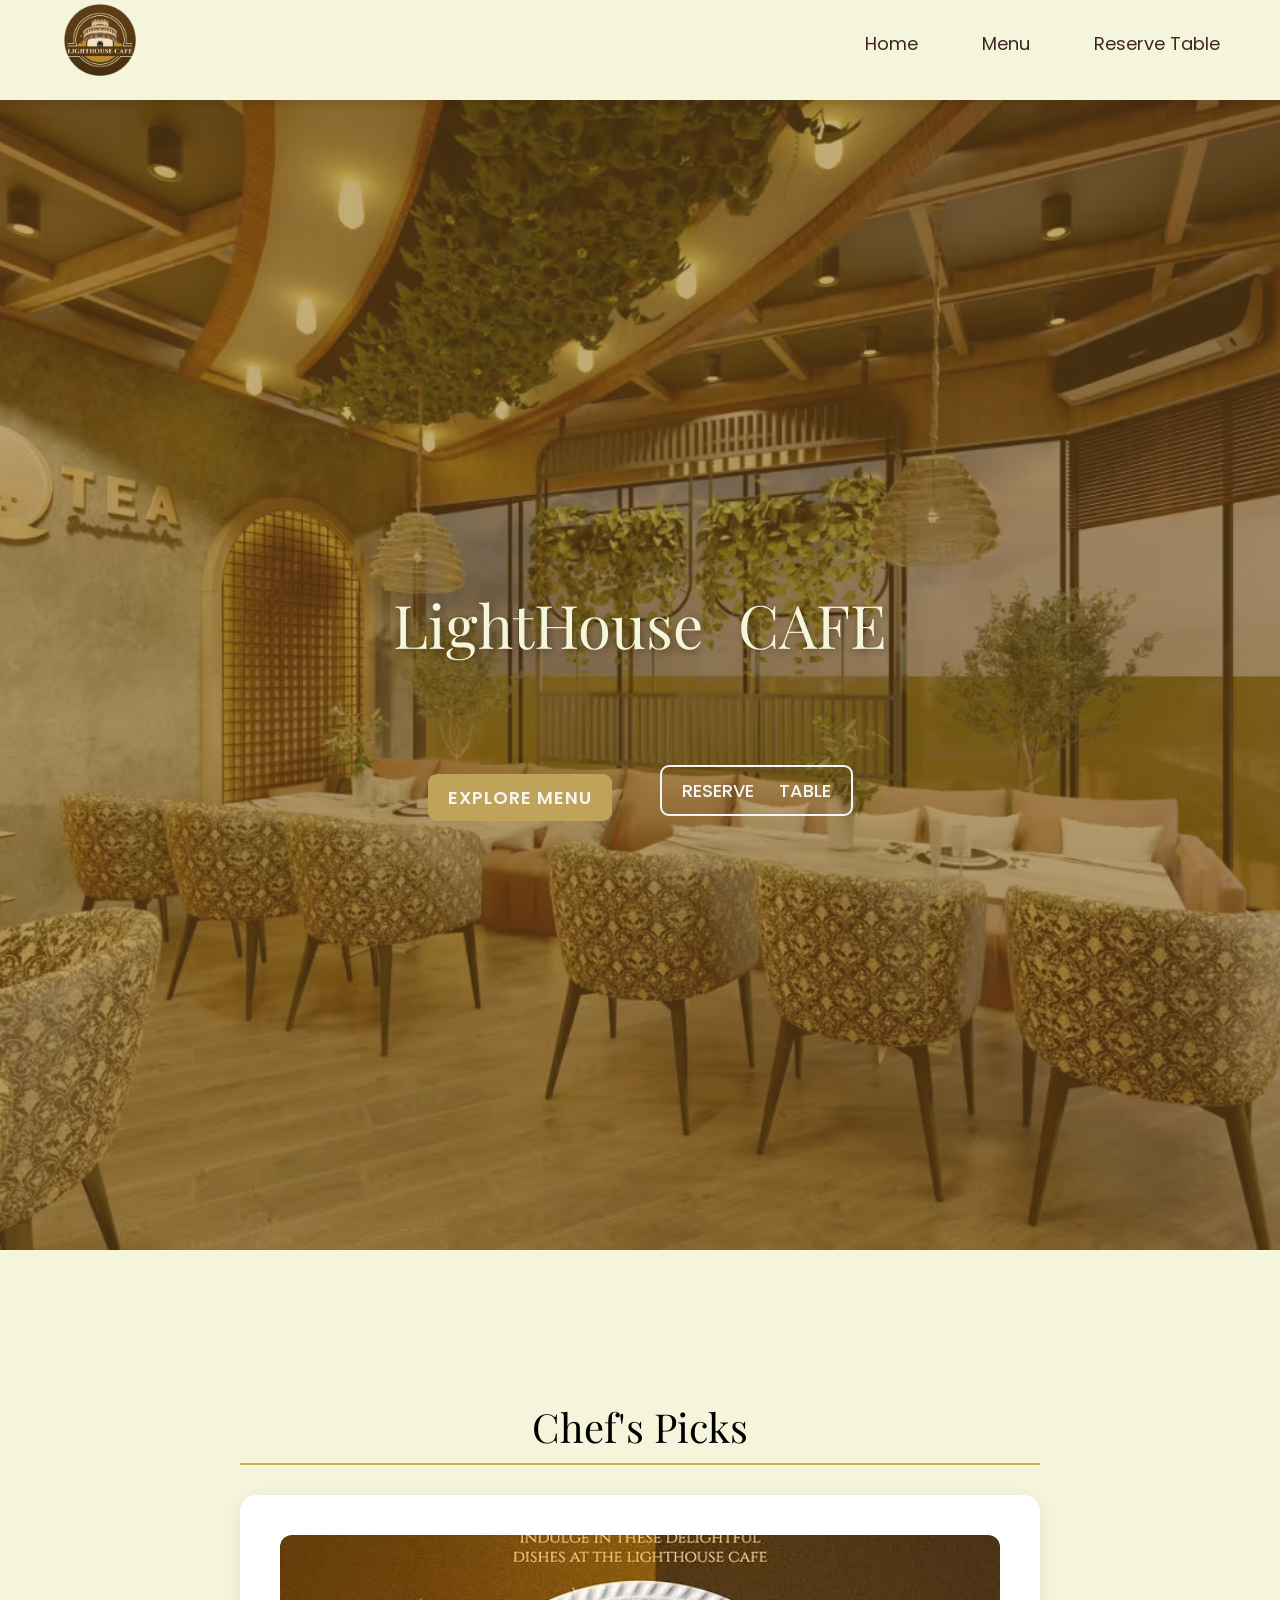
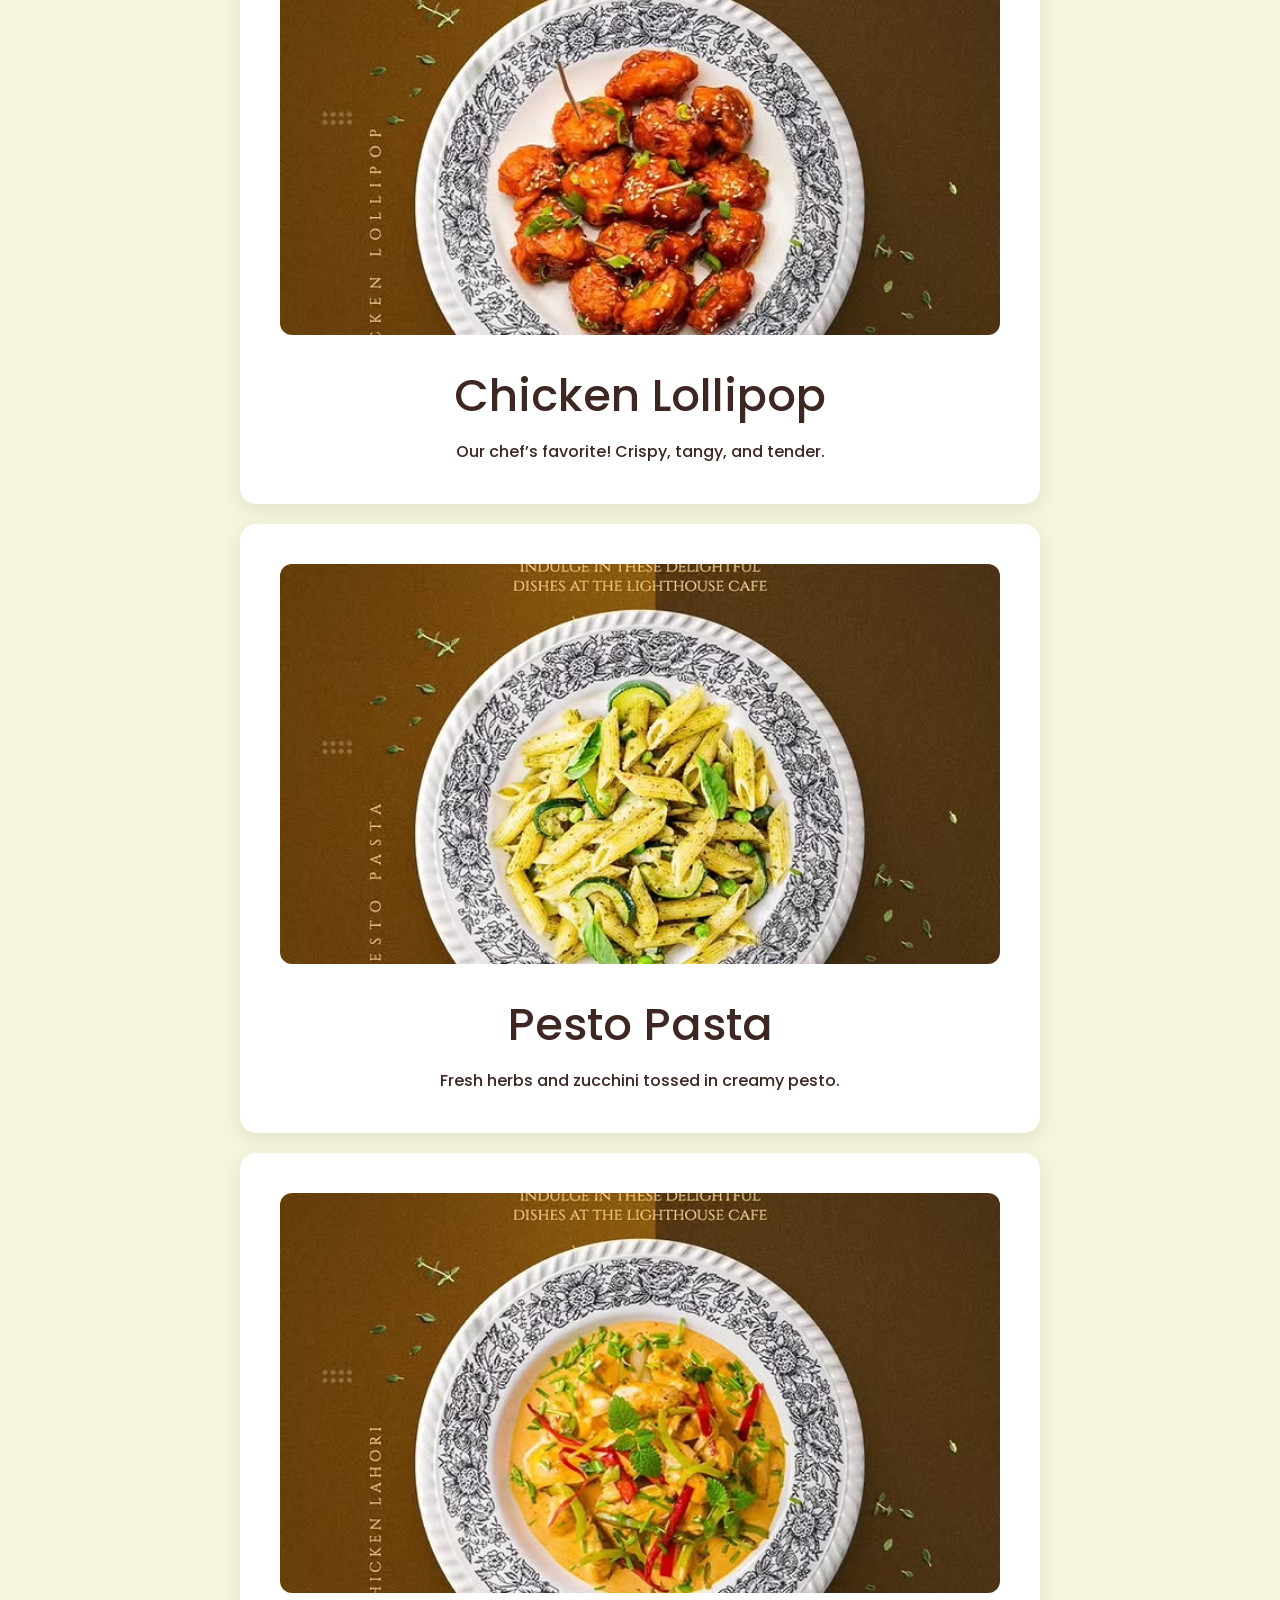
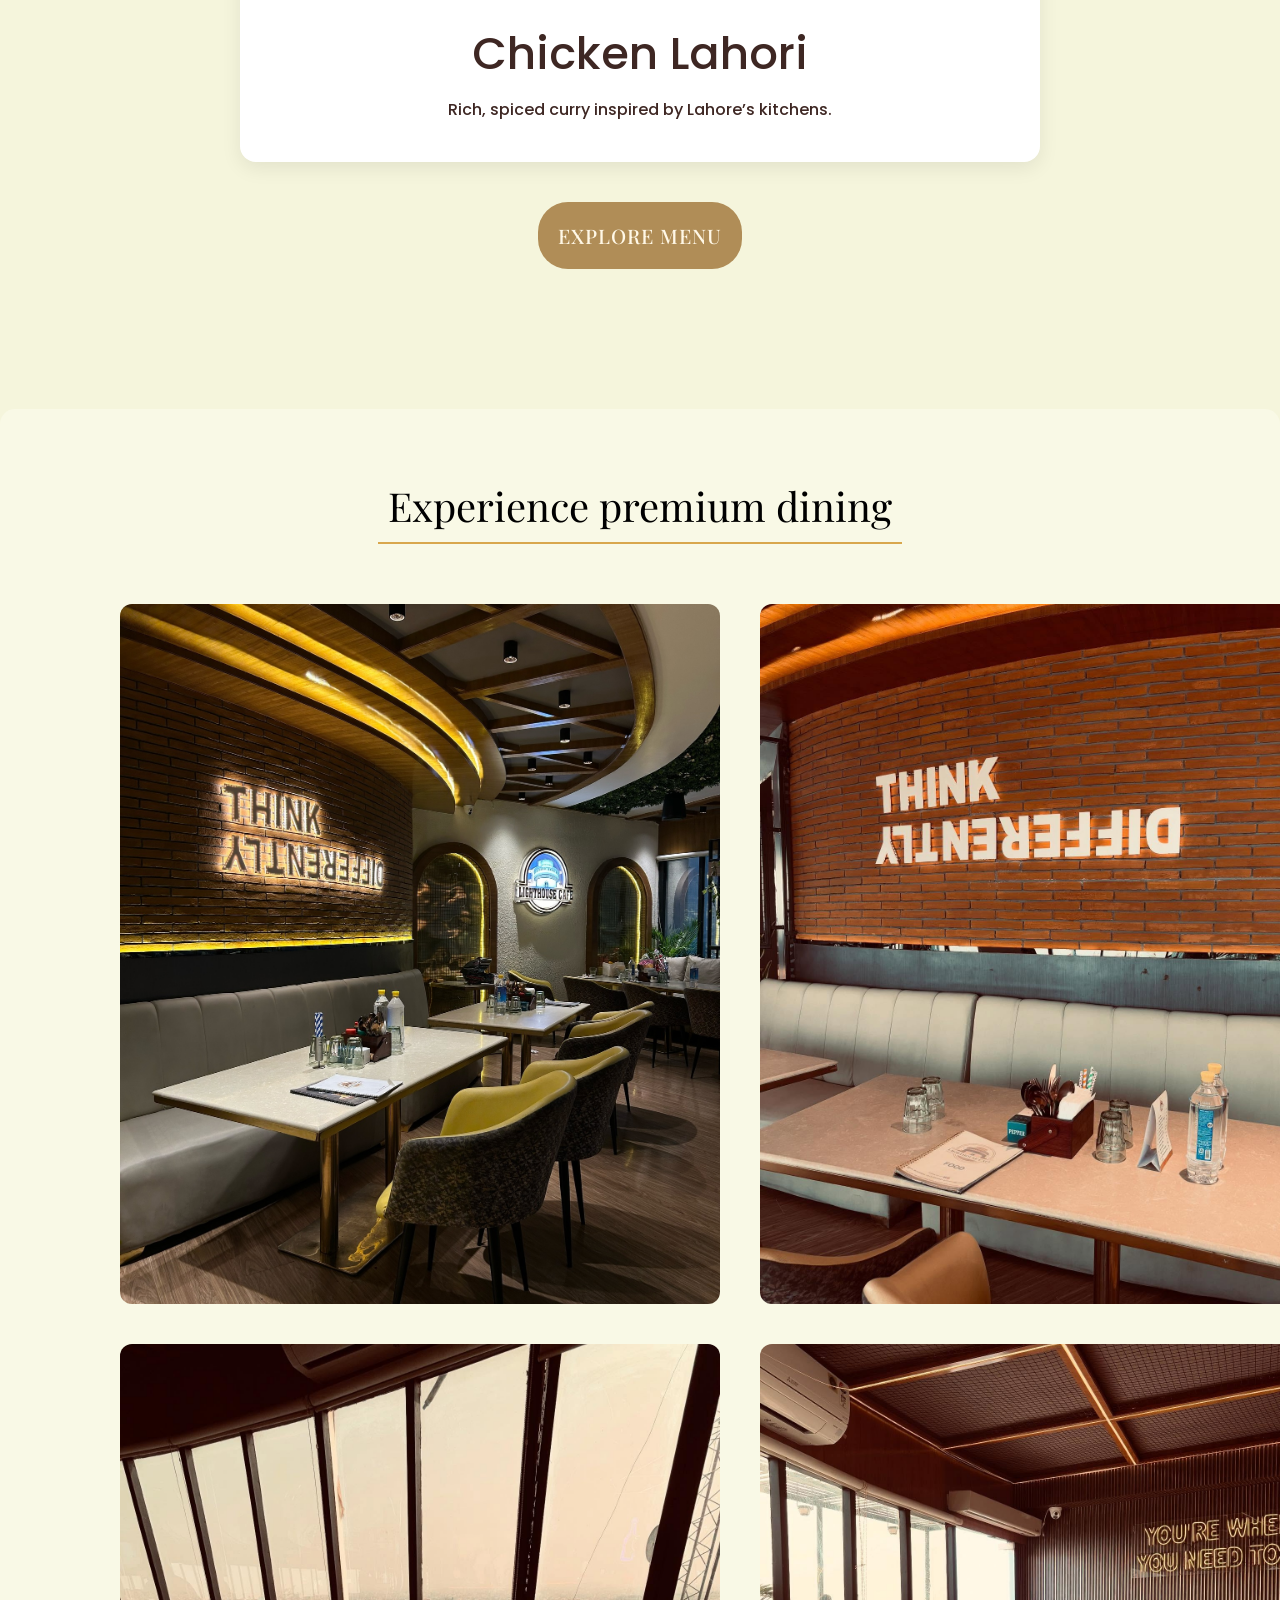
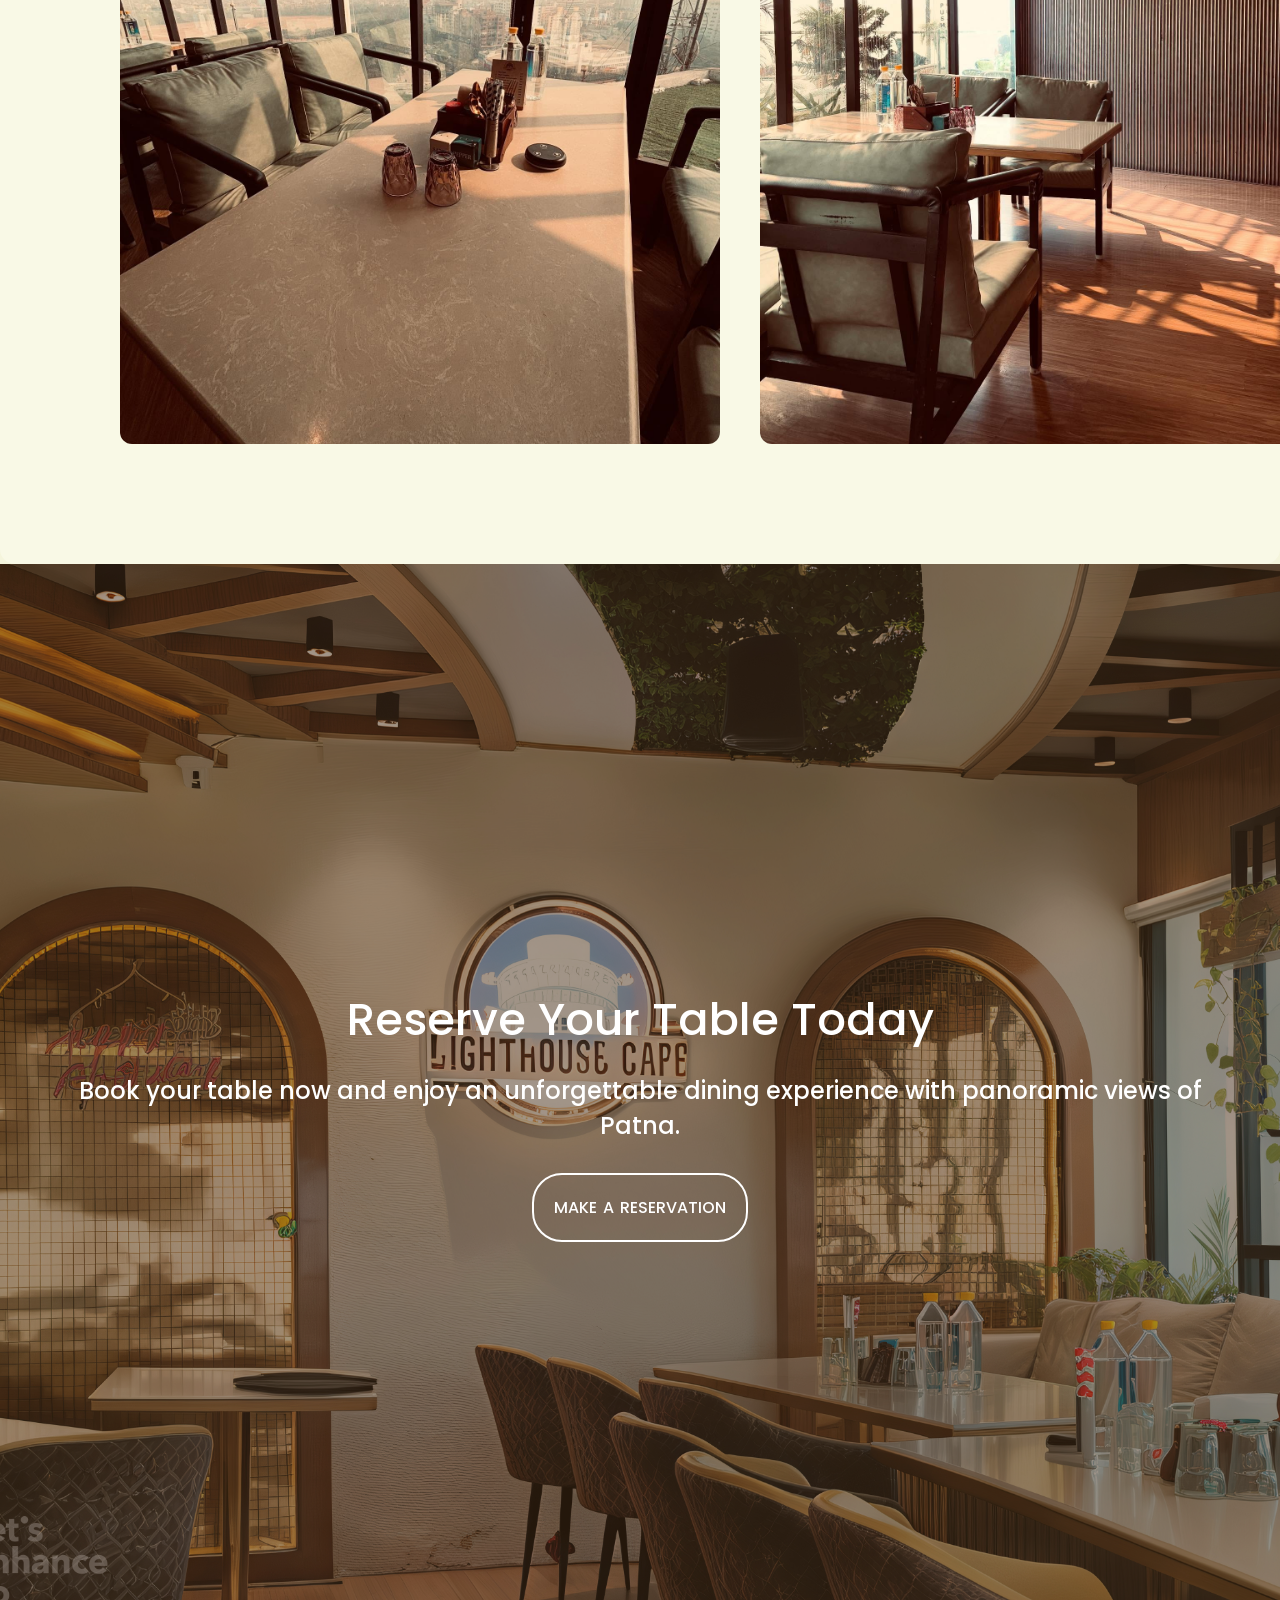
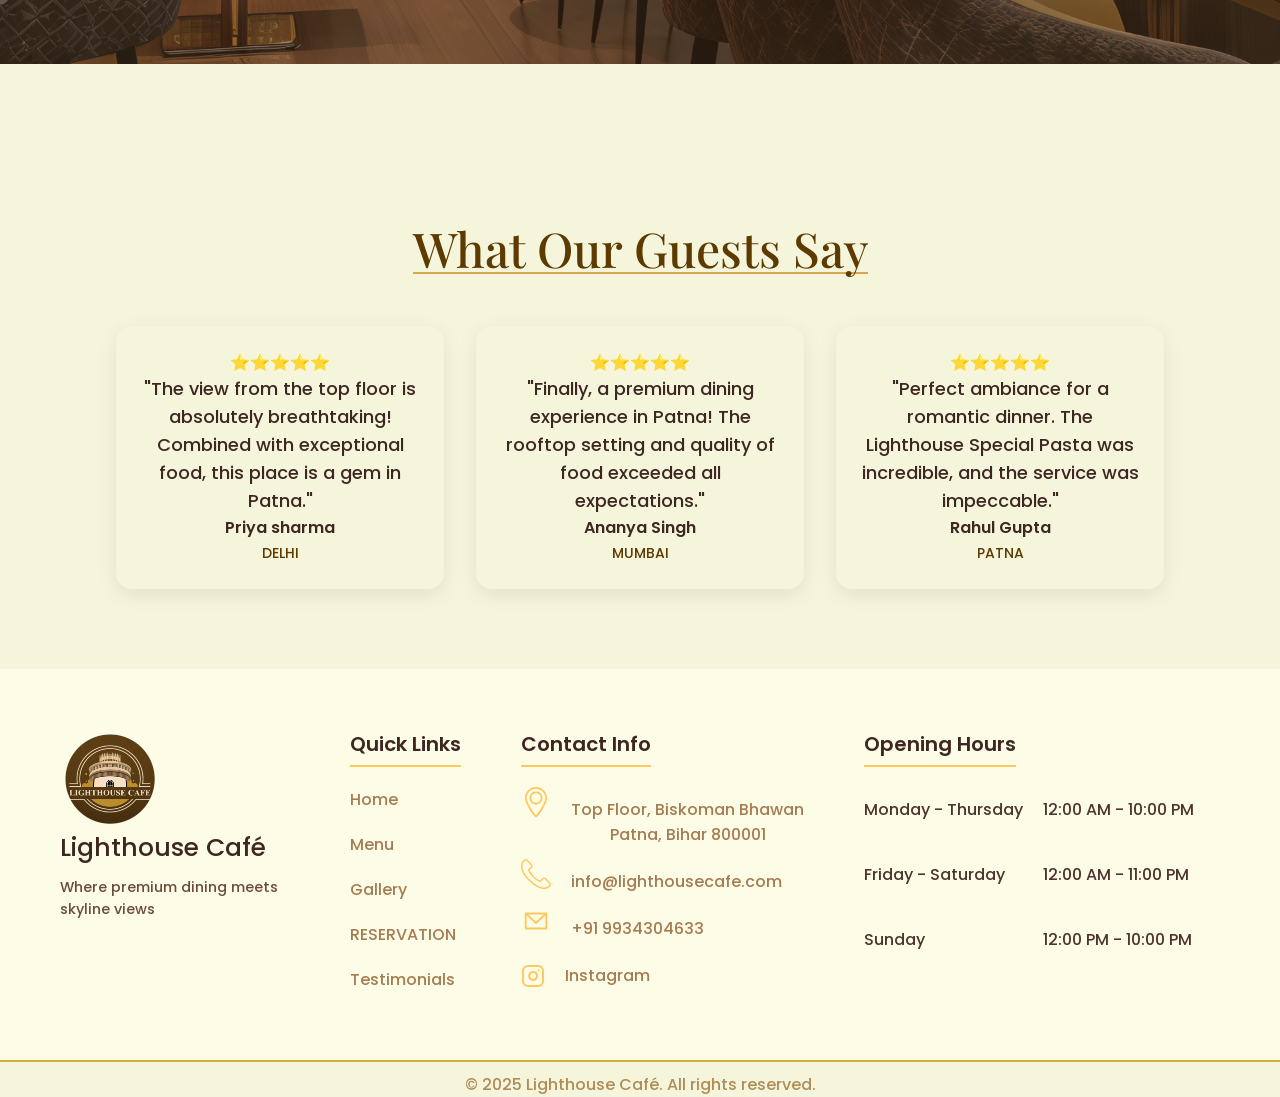
<file: index.html>
<!DOCTYPE html>
<html lang="en">
<head>
    <meta name="google-site-verification" content="X7qGhttrq_wvxTCGKwSbJYPezhWU_qXD-pkn_8OWNIg" />
    <meta charset="UTF-8">
    <meta name="viewport" content="width=device-width, initial-scale=1.0">
    <title>LightHouse CAFE</title>
    <link rel="preconnect" href="https://fonts.googleapis.com">
    <link rel="preconnect" href="https://fonts.gstatic.com" crossorigin>
    <link href="https://fonts.googleapis.com/css2?family=Playfair+Display:ital,wght@0,400..900;1,400..900&family=Poppins:ital,wght@0,100;0, 200;0,300;0,400;0,500;0,600;0,700;0,800;0,900;1,100;1,200;1,300;1,400;1, 500;1,600;1,700;1,800;1,900&display=swap" rel="stylesheet">
    <link rel="stylesheet" href="root/base.css">
    <!-- Standard favicon -->
    <link rel="icon" type="image/x-icon" href="assets/Icons/favicon.ico" />

<!-- PNG favicons -->
    <link rel="icon" type="image/png" sizes="32x32" href="assets/Icons/favicon-32x32.png" />
    <link rel="icon" type="image/png" sizes="16x16" href="assets/Icons/favicon-16x16.png" />

    <!-- Apple Touch Icon (for iOS home screen) -->
    <link rel="apple-touch-icon" sizes="180x180" href="assets/Icons/apple-touch-icon.png" />

    <!-- Android Chrome icons -->
    <link rel="icon" type="image/png" sizes="192x192" href="assets/Icons/android-chrome-192x192.png" />
    <link rel="icon" type="image/png" sizes="512x512" href="assets/Icons/android-chrome-512x512.png" />

    <!-- Manifest (optional, for PWA support) -->
    <link rel="manifest" href="assets/Icons/site.webmanifest" />

</head>
<body>
    <header>
        <nav>
            <div class="logo">
                <img width="80px" src="assets/logo_light_housse.jpg" alt="#">
            </div>

            <div class="linksnav">
                <ul>
                    <li><a href="#">Home</a></li>
                    <li><a href="Full_Menu.html">Menu</a></li>
                    
                    <li><a href="tel:+919934304633">Reserve Table</a></li>
                </ul>
            </div>
        </nav>
    </header>

    <section class="hero">

        <div class="fill">

        </div>

        <div class="herotext">
            <h1>LightHouse CAFE</h1>
            <div class="herobuttons">
                <a href="Full_Menu.html">
                    <button class="Hero-left" aria-label="EXPLORE MENU">EXPLORE MENU</button>
                </a>

                    
                    <a class="Hero-Right" href="tel:+919934304633" aria-label="RESERVE TABLE">RESERVE TABLE</a>

            </div>
        </div>

        
    </section>

    <section class="Menu" >

        <h2>Chef's Picks</h2>

        <div class="dish-card">
            <img src="assets/MENU/Mimage3.jpeg" alt="">
             <h3>Chicken Lollipop</h3>
            <p>Our chef’s favorite! Crispy, tangy, and tender.</p>
        </div>
        <div class="dish-card">
            <img src="assets/MENU/Mimage2.jpeg" alt="">
             <h3>Pesto Pasta</h3>
            <p>Fresh herbs and zucchini tossed in creamy pesto.</p>
        </div>
        <div class="dish-card">
            <img src="assets/MENU/Mimage1.jpeg" alt="">
             <h3>Chicken Lahori</h3>
            <p>Rich, spiced curry inspired by Lahore’s kitchens.</p>
        </div>

                <div class="menu-btn">

                    <a href="Full_Menu.html">
                        <button>EXPLORE MENU</button>
                    </a>
                </div>

    </section>

    <section class="gallery">
        <h2>Experience premium dining</h2>
        <div class="gallery-img">
            <img width="600px" src="assets/rooftop/Sinst1.png" alt="">
            <img width="600px" src="assets/rooftop/Sinsta3.png" alt="">
            <img width="600px" src="assets/rooftop/Sinsta4.png" alt="">
            <img width="600px" src="assets/rooftop/Sinsta2.png" alt="">
        </div>
    </section>

    <section class="CTA" >
        <div class="CTA-fill">
        </div>
        <div class="CTA-text">

            <h2>Reserve Your Table Today</h2>
            <p>Book your table now and enjoy an unforgettable dining experience with panoramic views of Patna.</p>

          <a href="tel:+919934304633" class="CTA-btn">MAKE A RESERVATION</a>

                
            </div>
        </div>

    </section>


    <section class="testimonials">

        <h2>What Our Guests Say</h2>
        <div class="review-cards">

            <div class="review">
                ⭐⭐⭐⭐⭐
                <p>"The view from the top floor is absolutely breathtaking! Combined with exceptional food, this place is a gem in Patna."</p>
                <!-- <img src="assets/testimonials/" alt="feamle pic"> -->
                <h4>Priya sharma</h4>
                <span>DELHI</span>
            </div>
            <div class="review">
                ⭐⭐⭐⭐⭐
                <p>"Finally, a premium dining experience in Patna! The rooftop setting and quality of food exceeded all expectations."</p>
                <!-- <img src="assets/testimonials/1a215423-3cb5-4cd5-9442-dfc539d60736.jpeg" alt="doggypic"> -->
                <h4>Ananya Singh</h4>
                <span>MUMBAI</span>
            </div>
            <div class="review">
                ⭐⭐⭐⭐⭐
                <p>"Perfect ambiance for a romantic dinner. The Lighthouse Special Pasta was incredible, and the service was impeccable."</p>
                <!-- <img src="assets/testimonials/Leonardo_Phoenix_10_Portrait_of_astylishIndianmanin_his_late_2_0.jpg" alt="Man pic"> -->
                <h4>Rahul Gupta</h4>
                <span>PATNA </span>
            </div>
        </div>

    </section>

    <footer>
        <div class="footer-logo">
            <div class="footer-head">

                <img src="assets/logo_light_housse.jpg" alt="">

                <h2>Lighthouse Café</h2>
                <p>Where premium dining meets skyline views</p>
               
            </div>
            
            <!-- <p>Where premium dining meets skyline views. Experience the perfect blend of exceptional cuisine and breathtaking ambiance.</p> -->

        </div>

        <div class="footer-links">
            <div class="quick-links">
                <span>
                    <h3>Quick Links</h3>
                </span>
                <ul>
                    <li><a href="#">Home</a></li>
                    <li><a href="#">Menu</a></li>
                    <li><a href="#">Gallery</a></li>
                    <li><a href="#">RESERVATION</a></li>
                    <li><a href="#">Testimonials</a></li>
                </ul>
            </div>

<div class="contact-info">
    <h3>Contact Info</h3>

    <!-- Location -->
    <div class="footer-location">
        <img src="assets/location-point-svgrepo-com (1).svg" alt="Location icon">
        <p>
            <a href="https://maps.app.goo.gl/7xQeeTmAv3ZVabUC8" target="_blank" rel="noopener noreferrer">
                Top Floor, Biskoman Bhawan<br>
                Patna, Bihar 800001
            </a>
        </p>
    </div>

    <!-- Email -->
    <div class="footer-contact">
        <img src="assets/phone-call-svgrepo-com.svg" alt="Email icon">
        <p>
            <a href="mailto:info@lighthousecafe.com">info@lighthousecafe.com</a>
        </p>
    </div>

    <!-- Phone -->
    <div class="footer-phone">
        <img src="assets/email-1-svgrepo-com.svg" alt="Phone icon">
        <p>
            <a href="tel:+919934304633">+91 9934304633</a>
        </p>
    </div>

    <!-- Instagram -->
    <div class="footer-insta insta-fix">
        <svg xmlns="http://www.w3.org/2000/svg" width="24" height="24" viewBox="0 0 24 24" fill="none" stroke="#ffc75f" stroke-width="2" stroke-linecap="round" stroke-linejoin="round" class="lucide lucide-instagram h-6 w-6">
            <rect width="20" height="20" x="2" y="2" rx="5" ry="5"></rect>
            <path d="M16 11.37A4 4 0 1 1 12.63 8 4 4 0 0 1 16 11.37z"></path>
            <line x1="17.5" x2="17.51" y1="6.5" y2="6.5"></line>
        </svg>
        <p><a href="https://www.instagram.com/lighthousecafepatna?utm_source=ig_web_button_share_sheet&igsh=ZDNlZDc0MzIxNw==" target="_blank" rel="noopener noreferrer">Instagram</a></p>
        </div>
    </div>

            <div class="footer-Opening-Hours">
                <span>
                    <h3>Opening Hours</h3>
                </span>
                <div class="footer-open">
                    <div class="weeks">
                        <p> Monday - Thursday</p> 
                        <p>Friday - Saturday</p>
                        <p>Sunday</p>
                        
                    </div>
                    
                    <div class="footer-timing">
                        <p> 12:00 AM - 10:00 PM </p>
                        <p>12:00 AM - 11:00 PM </p>
                        <p>12:00 PM - 10:00 PM </p>
                    </div>
                </div>
            </div>


        </div>


    </footer>
    <div class="final">
        &copy; 2025 Lighthouse Café. All rights reserved.
    </div>

<script>
  window.addEventListener('scroll', function () {
    const nav = document.querySelector('nav');
    if (window.scrollY > 50) {
      nav.classList.add('scrolled');
    } else {
      nav.classList.remove('scrolled');
    }
  });
</script>

</body>
</html>
</file>
<file: root/base.css>
*{
    padding: 0;
    margin: 0;
    font-family: "Poppins", sans-serif;
    font-weight: 500;
    font-style: normal;
    scroll-behavior: smooth;
}   

body{
    background-color: beige;
    animation: fadeIn 1.2s ease-in-out forwards;
}
@keyframes fadeIn {
    from {
        opacity: 0;
        transform: translateY(20px);
    }
    to {
        opacity: 1;
        transform: translateY(0);
    }
}
header{
    background-color: transparent;
    position: sticky;
    top: 0;
    left: 0;
    right: 0;
    height: 100px;
    z-index:11;
    box-shadow: 0 4px 8px rgba(6, 6, 6, 0.1);
    transition: all 2s ease-out;
}
nav {
    display: flex;
    justify-content: space-between;
    align-items: center;
    margin-left: 60px;
    margin-right: 60px;

}
nav a {
    text-decoration: none;
    font-size: large;
    font-weight: 400;
    color: #3e2723	;
    
    /* text-shadow: 1px 1px 3px rgba(0, 0, 0, 0.7); */
}

nav a:hover {
    color: #bfa35a;
    transform: translateY(-5px);
    box-shadow: 0 12px 25px rgba(0, 0, 0, 0.15);
    background-color: transparent;
}
nav.scrolled a {
    color: #d9a74d;
    transition: color 0.3s ease;
    box-shadow: 0 4px 12px rgba(0, 0, 0, 0.15);
     backdrop-filter: blur(4px);
}





nav ul {
    display: flex;
    gap: 4rem;
}


nav li {
    list-style: none;
}

.hero{
    background-image: url('Hero.avif');
    height: 100vh;
    background-size: cover;
    padding-top: 200px;
    padding-bottom: 50px;
    background-repeat: no-repeat;
    background-position: center center;
    display: flex;
    justify-content: center;
    align-items: center;
    text-align: center;
    font-size: 2.5rem;
    word-spacing: 20px;
    position: relative;
    z-index: 10;
    font-family: "Playfair Display", Georgia, 'Times New Roman', serif;
    margin-bottom: 100px;
}


.hero .fill {
    position: absolute;
    /* position: relative; */
    height: 100%;
    width: 100%;
    background-color: rgba(135, 92, 30, 0.5);
    
    top: 0; 
}

.herotext{
    position: relative;
    z-index: 10;
}

.herotext h1 {
    font-family: "Playfair Display", Georgia, 'Times New Roman', serif;
    font-optical-sizing: auto;
    font-weight: 400;
    color: #f5f5dc;
     text-shadow: 2px 2px 8px rgba(0,0,0,0.4);
    transition: all 0.3s ease-in-out;
    
}

.herotext button {
    background: none;
    border: none;
    cursor: pointer;
    letter-spacing: 1px;
    font-weight: 600;
}
.herobuttons {
    display: flex;
    justify-content: center;
    align-items: center;
    padding: 6rem 4rem;
    gap: 3rem;
    
}

.herotext .Hero-left{
    background-color: #bfa35a;
    padding: 10px 20px;
    border-radius: 9px;
    color: whitesmoke;
    transition: background-color 0.3s ease;
    font-size: large;
}

.herotext .Hero-Right {
    border: 2px solid whitesmoke;
    color: whitesmoke;
    padding: 10px 20px;
    border-radius: 9px;
    font-size: large;
    transition: background-color 0.3s ease;
    text-decoration: none;
}

.Hero-left:hover{
    background-color: #a98945;
    transform: translateY(-5px);
    box-shadow: 0 12px 25px rgba(0, 0, 0, 0.15);
}

.Hero-Right:hover{
    background-color: whitesmoke;
    color: #3e2723	;
    transform: translateY(-5px);
    box-shadow: 0 12px 25px rgba(0, 0, 0, 0.15);
}




.Menu{
    display: flex;
    flex-direction: column;
    max-width: 800px;
    text-align: center;
    margin: 0 auto;
    padding: 40px 60px ;
    

}
.Menu h2{
    font-family: "Playfair Display", Georgia, 'Times New Roman', serif;
    font-size: 2.5rem;
    text-align: center;
    font-weight: 300;
    margin-bottom: 30px;
    border-bottom: 2px solid #d9a74d;
    display: inline-block;
    padding: 10px;

}


.dish-card {
    background-color: white;
    object-fit: cover;
    border-radius: 16px;
    box-shadow: 0px 6px 20px rgba(0, 0, 0, 0.08);
    margin-bottom: 20px;
    padding: 40px;
    transition: transform 0.3s ease, box-shadow 0.3s ease;
}

.dish-card:hover{
    transform: translateY(-5px);
    box-shadow: 0px 12px 25px rgba(0, 0, 0, 0.15);
}

.dish-card img {
    width: 100%;
    max-height: 400px;
    object-fit: cover;
    border-radius: 12px;
    margin-bottom: 20px;
}

.dish-card h3 {
    font-size: 2.8rem;
    margin-bottom: 10px;
    color: #3e2723;
}


.dish-card p {
    font-size: 1rem;
    color: #3e2723;
}

.menu-btn{
    padding-top: 20px;
    display: flex;
    justify-content: center;
    align-items: center;
    

}

.menu-btn button{
    /* background-color: #4a635d;
    color: #ffffff; */
    border: none;
    padding: 20px;
    border-radius: 30px;
    font-family: 'Playfair Display', serif;
    font-size: 20px;
    letter-spacing: 1px;
    font-weight: 500;
    transition: all 0.3s cubic-bezier(.4, 0, .2, 1);
    background-color: #b08d57; /* subtle bronze gold */
    color: #fff8e7;
;

}

.menu-btn button:hover{
    transform: scale(1.05);
    /* background-color: #722f37; */
    cursor: pointer;
     box-shadow: 0 6px 18px rgba(0, 0, 0, 0.15);
     background-color: #b08d57; /* subtle bronze gold */
     color: #fff8e7;

}

/* css gallery */
.gallery{
    margin-top: 100px;
    padding: 60px;
    background-color: #f9f9e6;
    border-radius: 15px;
    text-align: center;
}
.gallery-img {
    display: grid;
    grid-template-columns: repeat(2, 1fr);
    gap: 40px;
    padding: 60px;
    box-sizing: border-box;
  
    
}

.gallery-img img{
    max-width: 600px;
    max-height: 700px;
    object-fit: cover;
    object-position: center center;
    /* width: 100%;
    height: auto;
    object-fit: cover;
    object-position: center center; */
    border-radius: 12px;
    transition: transform 0.3s ease;
}

.gallery h2{
    font-family: "Playfair Display", Georgia, 'Times New Roman', serif;
    font-size: 2.5rem;
     text-align: center;
     font-weight: 300;
     border-bottom: 2px solid  #d9a74d;
     display: inline-block;
     padding: 10px;
     
}

.gallery-img img:hover{
    transform: scale(1.03);
}

/* CTA */

.CTA{
    background-image: url('CTA_4.jpg');
    /* max-width: 99%; */
    background-size: cover;
    background-repeat: no-repeat;
    background-position: center center;
    position: relative;
    display: flex;
    justify-content: center;
    align-items: center;
    flex-direction: column;
    overflow: hidden;
    padding: 100px 60px;
    height: 100vh;
    
}

.CTA .CTA-fill{
  /* background-color: rgba(221, 190, 123, 0.45);  */
  position: absolute;
  z-index: 10;
  top: 0;
  width: 100vw;
  height: 100%;
 background-color: rgba(73, 47, 23, 0.5);

}

.CTA-text{
    position: relative;
    z-index: 10;
    display: flex; 
    justify-content: center;
    align-items: center;
    flex-direction: column; 
    text-align: center;
}

.CTA-text h2, 
.CTA-text p{
    color: white; 
    /* Classic white */ 
}

.CTA-text h2 {
    font-size: 2.8rem;

}

.CTA-text p {
    font-size: 1.5rem;
    /* max-width: 60%; */
    padding-top: 20px;
    padding-bottom: 10px;
}

.CTA-btn {
    padding: 20px;
    text-decoration: none;
    border-radius: 30px;
    text-align: center;
    position: relative;
    z-index: 11;
    margin-top: 20px;
    background-color: transparent;
    border: 2px solid white;
    color: white;
    font-size: 1rem;
    word-spacing: 2px;
    transition: 0.3s ease;
}

.CTA-btn:hover {
    transform: translateY(-5px);
    background-color: #8B6A3F; 
    border: none;
    box-shadow: 0 10px 25px rgba(0,0,0,0.2);
    color: white;
}



/* testimonial section */

.testimonials{
    padding: 60px;
    margin-top: 100px;
    display: flex;
    flex-direction: column;
    justify-content: center;
    align-items: center;
    gap: 2rem;
}


.testimonials h2{
    font-size: 3rem;
    line-height: 1;
    display: inline;
    border-bottom: 2px solid  #d9a74d;
    color: #5d3a00;
    font-family: "Playfair Display", Georgia, 'Times New Roman', serif;
}

.review-cards{
    display: flex;
    flex-wrap: wrap;
    padding: 20px 40px;
    justify-content: center;
    align-items: center;
    gap: 2rem;
    
}

.review{
    width: 280px;
    text-align: center;
    color: #3e2723;
    padding: 24px;
    border-radius: 16px;
    max-width: 300px;
    box-shadow: 0 6px 20px rgba(0, 0, 0, 0.08);
    transition: transform 0.3s ease;
}
.review:hover{
    transform: translateY(-5px);
    box-shadow: 0 12px 25px rgba(0, 0, 0, 0.15);
}
.review p {
    font-size: 18px;
    line-height: 28px;
}

.review h4{
    font-size: 1rem;
    font-weight: 600;
}

.review span{
    font-size: 14px;
    line-height: 20px;
    color: #5d3a00;
}
.review img{
    width: 80px;
    height: 80px;
    object-fit: cover;
    border-radius: 50%;
    margin-top: 8px;
}


footer{
    display: flex;
    justify-content: flex-start;
    align-items: flex-start;
    gap: 40px;
    padding: 60px;
    background-color: #fdfce6;
}

footer p{
    color: #4E342E;
    padding-top: 10px;
}

footer p:hover{
     text-decoration: underline;
    color: #8b6b4f;;
}

footer a{
    text-decoration: none;
    color: #A67C52 ;
}

footer a:hover{
    text-decoration: underline;
    color: #D4AF37;
}

.footer-logo{
    display: flex;
    justify-content: flex-start;
    /* align-items: center; */
    flex-direction: column;
    gap: 30px;
}

.footer-logo p{
    font-size: 0.9rem;
    color: #6b4c3b;
    max-width: 250px;
    line-height: 1.5;
}


.footer-head{
    display: flex;
    flex-direction: column;

}

.footer-head h2{
    font-size: 25px;
    color: #3E2723;
}
.footer-logo img{
    width: 100px;
    max-width: 100px;
    height: auto;
}


.footer-links{
    display: flex;
    justify-content: space-between;
    align-items: flex-start;
    gap: 60px;
    flex-wrap: wrap;
}

.quick-links{
    display: flex;
    flex-direction: column;
    gap: 20px;
}

.quick-links ul{
    display: flex;
    flex-direction: column;
    gap: 20px;
}

.quick-links li{
    list-style: none;
}

/* .quick-links a{
    text-decoration: none;
    color: #A67C52 ;
} */

/* 
.quick-links a:hover{
    text-decoration: underline;
    color: #D4AF37;
} */

.footer-links img{
    width: 30px;
   
}

.footer-links h3{
    color: #3E2723 ;
    border-bottom:2px solid #ffc75f ;
    display: inline-block;
    font-size: 20px;
    font-weight: 600;
    padding-bottom: 6px;
}

.footer-location,
.footer-contact,
.footer-insta,
.footer-phone {
    display: flex;
    align-items: flex-start;
    gap:20px;
    margin-bottom: 12px;
}

.contact-info {
    display: flex;
    align-items: flex-start;
    text-align: center;
    flex-direction: column;
}
.contact-info h3{
   margin-bottom: 20px;
}

.insta-fix{
    display: flex;
    align-items: flex-end;
}
.footer-open{
    display: flex;
    gap: 20px;
}
.footer-Opening-Hours{
    display: flex;
    flex-direction: column;
    text-align: left;
    gap: 20px;
}
.weeks, 
.footer-timing{
    display: flex;
    flex-direction: column;
    gap: 30px;
}


.final{
    text-align: center;
    color: #b08d57;
    border-top: 2px solid #D4AF37;
    padding-top: 10px;
    /* display: inline; */
}








@media (max-width: 1024px) {
    nav {
        margin-left: 20px;
        margin-right: 20px;
    }

    .herotext {
        font-size: 1.8rem;
    }

    .hero {
        padding-top: 150px;
    }

    .herobuttons {
        flex-direction: column;
        gap: 1.5rem;
        padding: 3rem 2rem;
    }

    .Menu {
        padding: 20px 30px;
    }

    .gallery-img {
        grid-template-columns: 1fr;
        padding: 20px;
    }

    
    .footer-links {
        flex-direction: column;
        gap: 40px;
    }

   
}

@media (max-width: 600px) {
    nav ul {
        gap: 1rem;
        align-items: center;
    }

    .hero {
        font-size: 1.5rem;
        padding-top: 100px;
        padding-bottom: 20px;
        margin-bottom: 40px;
    }

    .herotext h1 {
        font-size: 2rem;
    }

    .herobuttons {
        padding: 2rem 1rem;
    }

    .Menu h2,
    .gallery h2,
    .testimonials h2 {
        font-size: 2rem;
    }

    .dish-card h3 {
        font-size: 1.5rem;
    }

  

    .testimonials {
        padding: 30px 20px;
    }

    .review-cards {
        flex-direction: column;
        padding: 0;
    }

    footer {
        flex-direction: column;
        padding: 30px 20px;
        gap: 30px;
    }

    .footer-links {
        flex-direction: column;
        gap: 30px;
    }

    .footer-logo img {
        width: 80px;
    }

    .gallery-img img {
        max-width: 100%;
        max-height: 400px;
    }

    

    .footer-Opening-Hours {
        flex-direction: column;
        gap: 10px;
    }

    .weeks, .footer-timing {
        gap: 10px;
    }
}
@media (max-width: 480px) {
  nav {
    /* display: none; */
    /* OR turn into hamburger */
    background: none;
    flex-direction: row;
    text-align: center;
  }

  nav img{
    padding-top: 3px;
    padding-left: 0px;
    margin: 0;
  }
  .linksnav ul{
    flex-direction: row;
  }
  
  .menu-toggle {
    display: block; /* hamburger icon */
  }
}

@media (max-width: 480px) {
 

}


@media (max-width: 600px){
    .CTA-text h2 {
        font-size: 1.8rem;
    }

    .CTA-text p {
        font-size: 1rem;
        max-width: 95%;
        margin: 0 auto;
    }

    .CTA-btn {
        font-size: 0.9rem;
        padding: 12px 24px;
        position: relative;
        margin-top: 20px;
    }
}
</file>
